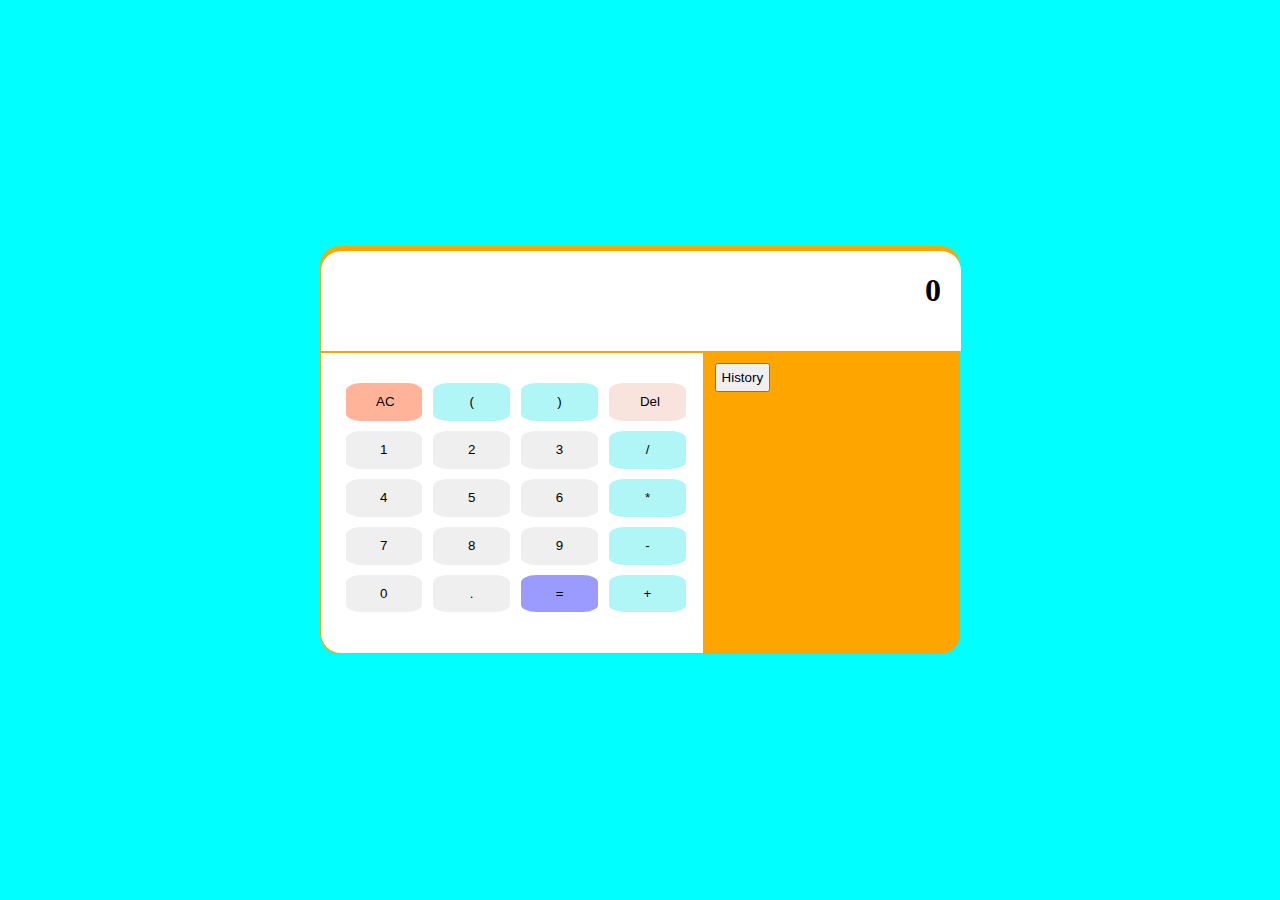
<file: Javascript Projects/calculator/ index.html>
<!-- 
Author: Pradip Bhoskar
Github: https://github.com/pradip-bhoskar
 -->

<!DOCTYPE html>
<html lang="en">

<head>
    <meta charset="UTF-8">
    <meta http-equiv="X-UA-Compatible" content="IE=edge">
    <meta name="viewport" content="width=device-width, initial-scale=1.0">
    <title>Calculator</title>

    <link rel="stylesheet" href="calculator.css">

</head>

<body>
    <div class="container">

        <div class="result_card">
            <div class="answer"></div>
            <div class="result">
                <h3 id="expression"></h3>
                <h1 id="enteredValue">0</h1>
            </div>
        </div>

        <div class="common">

            <div class="buttons_card">
                <div style="padding-top: 20px;">
                    <button id="AC" class="button ac_btn" type="button" value="" onclick="all_clear('AC')">AC</button>
                    <button id="(" class="button op_btn" type="button" value="" onclick="key_value('(')">(</button>
                    <button id=")" class="button op_btn" type="button" value="" onclick="key_value(')')">)</button>
                    <button id="Del" class="button del_btn" type="button" value=""
                        onclick="back_space('Del')">Del</button>
                </div>
                <div>
                    <button id="1" class="button number" type="button" value="" onclick="key_value(1)">1</button>
                    <button id="2" class="button number" type="button" value="" onclick="key_value(2)">2</button>
                    <button id="3" class="button number" type="button" value="" onclick="key_value(3)">3</button>
                    <button id="/" class="button op_btn" type="button" value="" onclick="key_value('/')">/</button>
                </div>
                <div>
                    <button id="4" class="button number" type="button" value="" onclick="key_value(4)">4</button>
                    <button id="5" class="button number" type="button" value="" onclick="key_value(5)">5</button>
                    <button id="6" class="button number" type="button" value="" onclick="key_value(6)">6</button>
                    <button id="*" class="button op_btn" type="button" value="" onclick="key_value('*')">*</button>
                </div>
                <div>
                    <button id="7" class="button number" type="button" value="" onclick="key_value(7)">7</button>
                    <button id="8" class="button number" type="button" value="" onclick="key_value(8)">8</button>
                    <button id="9" class="button number" type="button" value="" onclick="key_value(9)">9</button>
                    <button id="-" class="button op_btn" type="button" value="" onclick="key_value('-')">-</button>
                </div>
                <div>
                    <button id="0" class="button number" type="button" value="" onclick="key_value(0)">0</button>
                    <button id="." class="button dot_btn" type="button" value="" onclick="key_value('.')">.</button>
                    <button id="=" class="button eq_btn" type="button" value="" onclick="key_value('=')">=</button>
                    <button id="+" class="button op_btn" type="button" value="" onclick="key_value('+')">+</button>
                </div>
            </div>

            <div class="history_card">

                <button style="margin: 10px; padding:5px" onclick="show_history()">History</button>
                <div class="history" style="display:none ;">
                </div>
            </div>

        </div>
    </div>

    <script src="calculator.js"></script>
</body>
</html>
</file>
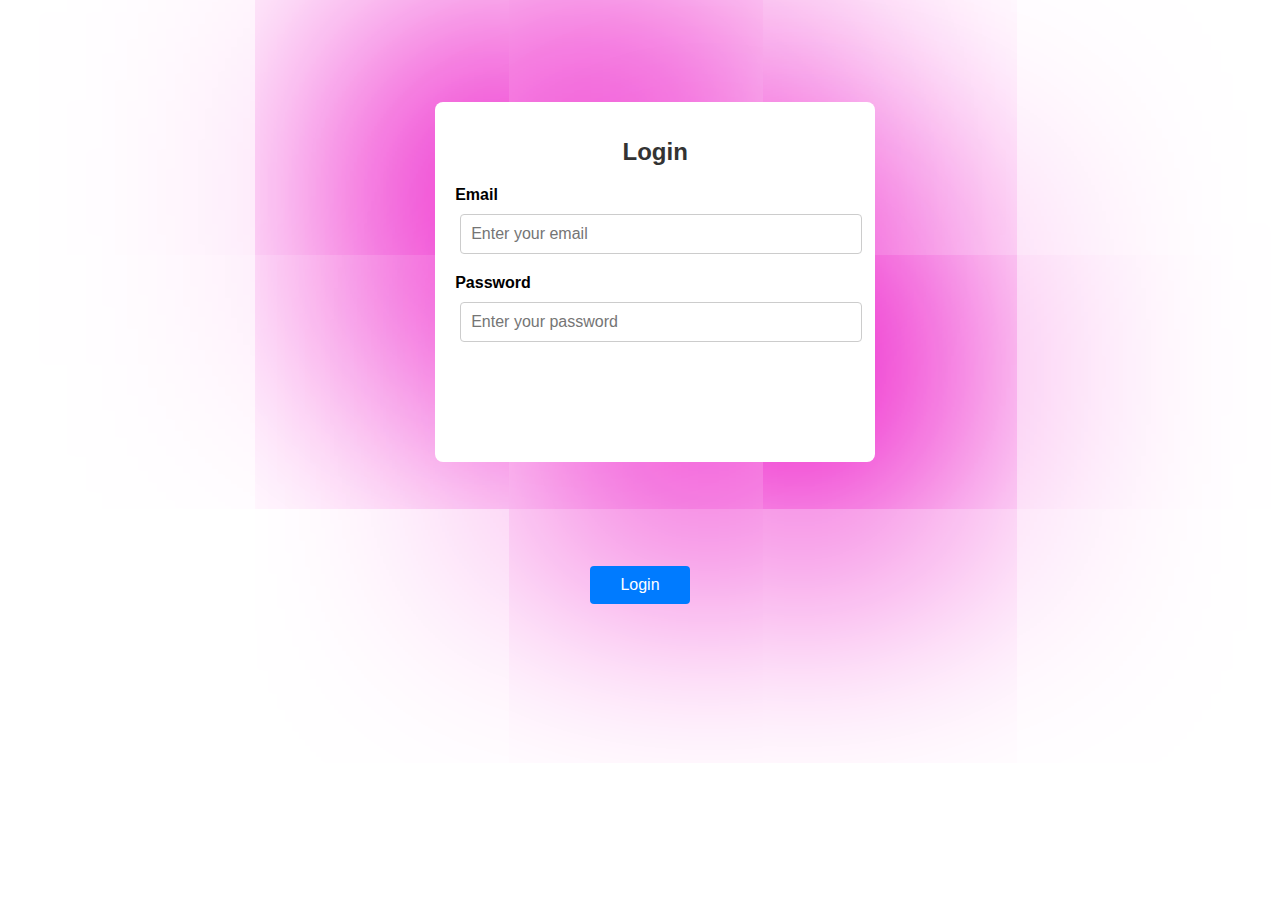
<file: Javascript Projects/magical_login/login.html>
<!DOCTYPE html>
<html lang="en">

<head>
    <meta charset="UTF-8">
    <meta name="viewport" content="width=device-width, initial-scale=1.0">
    <title>Login Form</title>
    <link rel="stylesheet" href="loginstyle.css">
    <script src="loginscript.js" defer></script>
    
</head>

<body>
    <div class="loginContainer" id="loginContainer">

        <h1>Login</h1>
        <form id="loginForm">
            <div class="form-group">
                <label for="username">Email</label>
                <input type="text" id="username" name="username" placeholder="Enter your email">
                <span class="error-message" id="usernameError">Invalid Email</span>
            </div>
            <div class="form-group">
                <label for="password">Password</label>
                <input type="password" id="password" name="password" placeholder="Enter your password">
                <span class="error-message" id="passwordError">Invalid Password</span>
            </div>
            <!-- <button type="button" id="login" onclick="validateLogin()" onmouseover="magic()">Login</button> -->
        </form>
    </div>

    <button type="button" id="loginButton" onclick="validateLogin()" onmouseover="magic()">Login</button>

</body>
</html>
</file>
<file: Javascript Projects/calculator/calculator.css>
/*
Author: Pradip Bhoskar
Github: https://github.com/pradip-bhoskar 
*/

body {
    background-color: aqua;
    height: auto;
}

.container {
    background-color: orange;
    width: 50%;

    position: absolute;
    left: 50%;
    top: 50%;
    transform: translate(-50%, -50%);

    border-radius: 20px;
}

.result_card {
    background-color: white;
    width: 100%;
    height: 100px;
    margin: 1px;
    border-top-right-radius: 20px;
    border-top-left-radius: 20px;
}

.history_card {
    width: 40%;
    background-color: orange;
    height: 300px;
    margin: 1px;
    border-bottom-right-radius: 20px;
}

.buttons_card {
    text-align: center;
    background-color: white;
    width: 60%;
    height: 300px;
    margin: 1px;
    border-bottom-left-radius: 20px;
}

.result {
    margin-left: 20px;
    margin-right: 20px;
    display: flex;
    justify-content: space-between;
    align-items: center;
}

.answer {
    margin-top: 5px;
    margin-left: 20px;
}

.common {
    display: flex;
}

.button {
    border: none;
    border-radius: 20%;
    width: 20%;
    margin-top: 10px;
    margin-left: 2%;
    padding: 3% 8% 3% 8%;
}

button:active {
    background-color: honeydew;
}

.op_btn {
    background-color: rgba(59, 233, 233, 0.397);
}

.del_btn {
    background-color: rgba(230, 161, 134, 0.281);
}

.ac_btn {
    background-color: rgba(255, 68, 0, 0.404);
}

.eq_btn {
    background-color: rgba(0, 0, 255, 0.397);
}

.history {
    margin-left: 50px;
}


@media(max-width: 768px) {

    .buttons_card {
        width: 100%;
        border-bottom-right-radius: 20px;
    }

    .common {
        display: block;
    }

    .container {
        width: 90%;
        top: 10%;
        left: 5%;
        height: 500px;
        transform: translate(-0%, -10%);
    }

    .history_card {
        width: 100%;
        margin-top: 20px;
        height: 100%;
        border-bottom-right-radius: 20px;

    }

    .result_card {
        height: auto;
    }

    .button {
        padding: 2% 6% 2% 6%;
    }
}
</file>
<file: Javascript Projects/magical_login/loginstyle.css>
body {
    font-family: Arial, sans-serif;
    /* display: flex;
    justify-content: center;
    align-items: center; */
    min-height: 100vh;
    margin: 0;
    /* background: orange; */
    /* background: linear-gradient(to right, rgba(255, 0, 0, 0.5), rgba(0, 255, 0, 0.5), rgba(0, 0, 255, 0.5)); */

}

.loginContainer {
    background: #fff;
    padding: 20px;
    border-radius: 8px;
    box-shadow: 90px 90px 2000px #eb04c4, -90px -90px 2000px #eb04c4;
    width: 100%;
    max-width: 400px;
    padding-bottom: 100px;
    position: absolute;
    margin-top: 8%;
    margin-left: 34%;
}

.loginContainer h1 {
    margin-bottom: 20px;
    text-align: center;
    font-size: 24px;
    color: #333;
}

.form-group {
    margin-bottom: 15px;
}

label {
    display: block;
    font-weight: bold;
    margin-bottom: 5px;
}

input[type="text"],
input[type="password"] {
    width: 95%;
    padding: 10px;
    margin: 5px;
    border: 1px solid #ccc;
    border-radius: 4px;
    font-size: 16px;
}

input[type="text"]:focus,
input[type="password"]:focus {
    border-color: #007bff;
    outline: none;
}

.error-message {
    color: red;
    font-size: 14px;
    margin-top: 5px;
    display: none;
}

button {

    width: 100px;
    padding: 10px;
    background-color: #007bff;
    color: #fff;
    border: none;
    border-radius: 4px;
    font-size: 16px;
    cursor: pointer;
    transition: background-color 0.3s;
    position: absolute;
    top: 65%;
    left: 50%;
    transform: translate(-50%, -50%);
}

button:hover {
    background-color: #0056b3;
}

@media (max-width: 480px) {
    .login-container {
        padding: 15px;
    }
}
</file>
